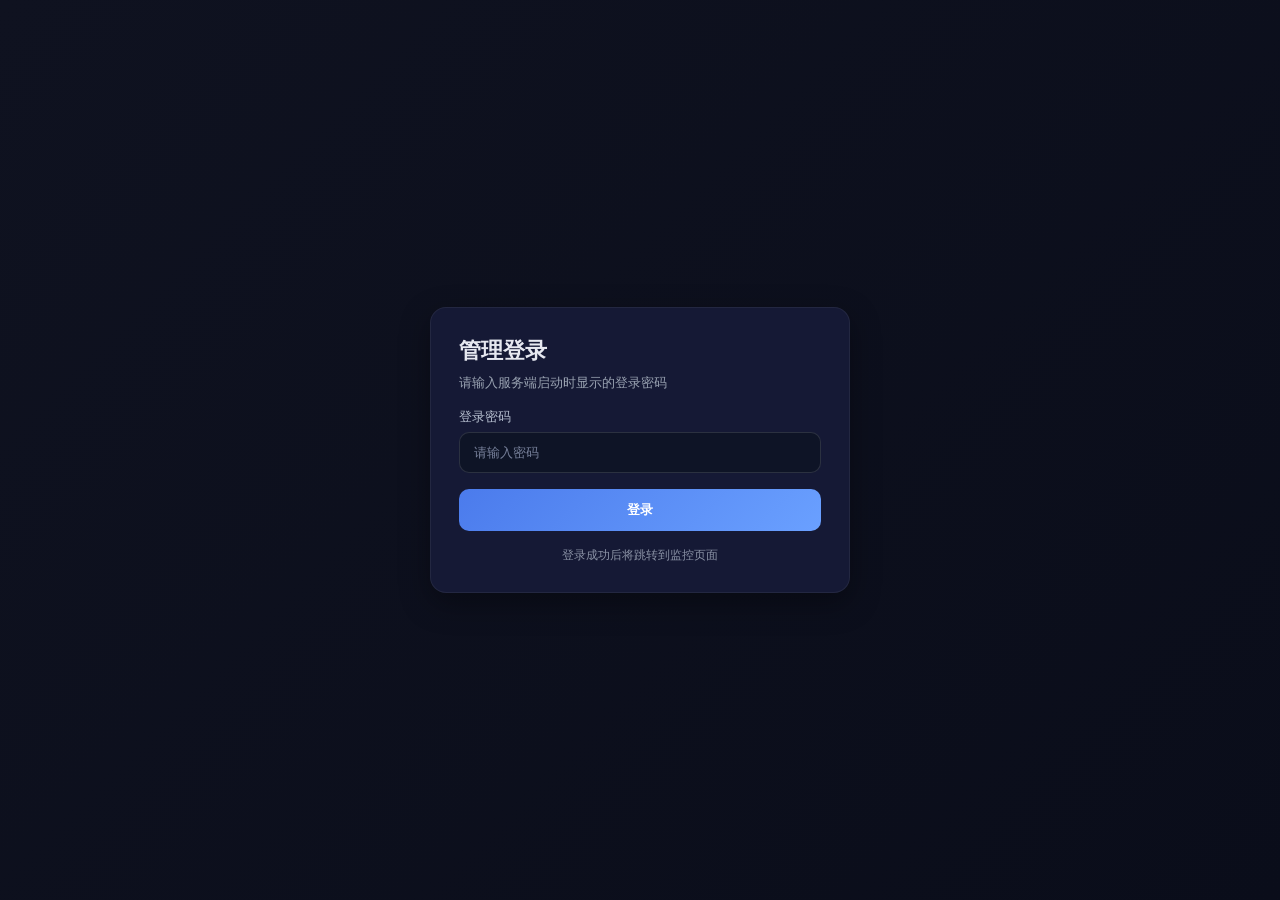
<file: static/monitor/login.html>
<!DOCTYPE html>
<html lang="zh-CN">
<head>
  <meta charset="UTF-8" />
  <meta name="viewport" content="width=device-width,initial-scale=1" />
  <title>FTCP 管理登录</title>
  <style>
    :root{--bg:#0f1220;--card:#151935;--accent:#6aa0ff;--txt:#e6e8f0;--danger:#ff6b6b;}
    *{box-sizing:border-box}
    body{margin:0;background:linear-gradient(135deg,#0f1220,#0a0d1a);color:var(--txt);font-family:Inter,system-ui,Segoe UI,Arial}
    .wrap{min-height:100vh;display:flex;align-items:center;justify-content:center;padding:32px}
    .card{width:100%;max-width:420px;background:var(--card);border:1px solid rgba(255,255,255,.06);border-radius:16px;box-shadow:0 10px 30px rgba(0,0,0,.35);padding:28px}
    h1{margin:0 0 8px;font-size:22px;font-weight:600}
    p.sub{margin:0 0 16px;color:#9aa3b2;font-size:13px}
    label{display:block;margin:14px 0 6px;font-size:13px;color:#b7c0d0}
    input[type="password"]{width:100%;padding:12px 14px;border-radius:10px;border:1px solid rgba(255,255,255,.12);background:#0e1426;color:var(--txt);outline:none}
    input[type="password"]::placeholder{color:#77809a}
    button{width:100%;margin-top:16px;padding:12px 14px;border:none;border-radius:10px;background:linear-gradient(135deg,#4b7bec,#6aa0ff);color:#fff;font-weight:600;cursor:pointer}
    button:hover{filter:brightness(1.05)}
    .footer{margin-top:16px;text-align:center;color:#8b93a6;font-size:12px}
    .toast{position:fixed;left:50%;top:24px;transform:translateX(-50%);min-width:280px;max-width:90vw;background:#1a1f2f;border:1px solid rgba(255,255,255,.12);color:#fff;border-radius:10px;box-shadow:0 8px 24px rgba(0,0,0,.4);padding:12px 14px;display:none;z-index:9999}
    .toast.error{border-color:#ff6b6b}
    .toast .title{font-weight:600;margin-bottom:4px}
    .toast .msg{font-size:13px;color:#d6d8e3}
  </style>
</head>
<body>
  <div class="wrap">
    <div class="card">
      <h1>管理登录</h1>
      <p class="sub">请输入服务端启动时显示的登录密码</p>
      <label for="password">登录密码</label>
      <input id="password" type="password" placeholder="请输入密码" autocomplete="current-password" />
      <button id="btnLogin">登录</button>
      <div class="footer">登录成功后将跳转到监控页面</div>
    </div>
  </div>

  <div id="toast" class="toast error">
    <div class="title">登录失败</div>
    <div class="msg">请检查密码后重试</div>
  </div>

  <script>
    const toast = document.getElementById('toast');
    function showError(msg){
      toast.querySelector('.msg').textContent = msg || '请求失败，请稍后重试';
      toast.style.display = 'block';
      setTimeout(()=>{ toast.style.display='none'; }, 3000);
    }
    document.getElementById('btnLogin').addEventListener('click', async ()=>{
      const pwd = document.getElementById('password').value.trim();
      if(!pwd){ showError('请输入密码'); return; }
      try{
        const resp = await fetch('/login', {method:'POST', headers:{'Content-Type':'application/json'}, body: JSON.stringify({password: pwd})});
        if(resp.ok){
          // 登录成功，跳转到受保护监控页
          location.href = '/';
        }else{
          showError(resp.status===401?'密码错误':'登录失败');
        }
      }catch(e){
        showError('网络错误：' + e.message);
      }
    });
    // 回车提交
    document.getElementById('password').addEventListener('keydown',(e)=>{ if(e.key==='Enter'){ document.getElementById('btnLogin').click(); }});
  </script>
</body>
</html>
</file>
